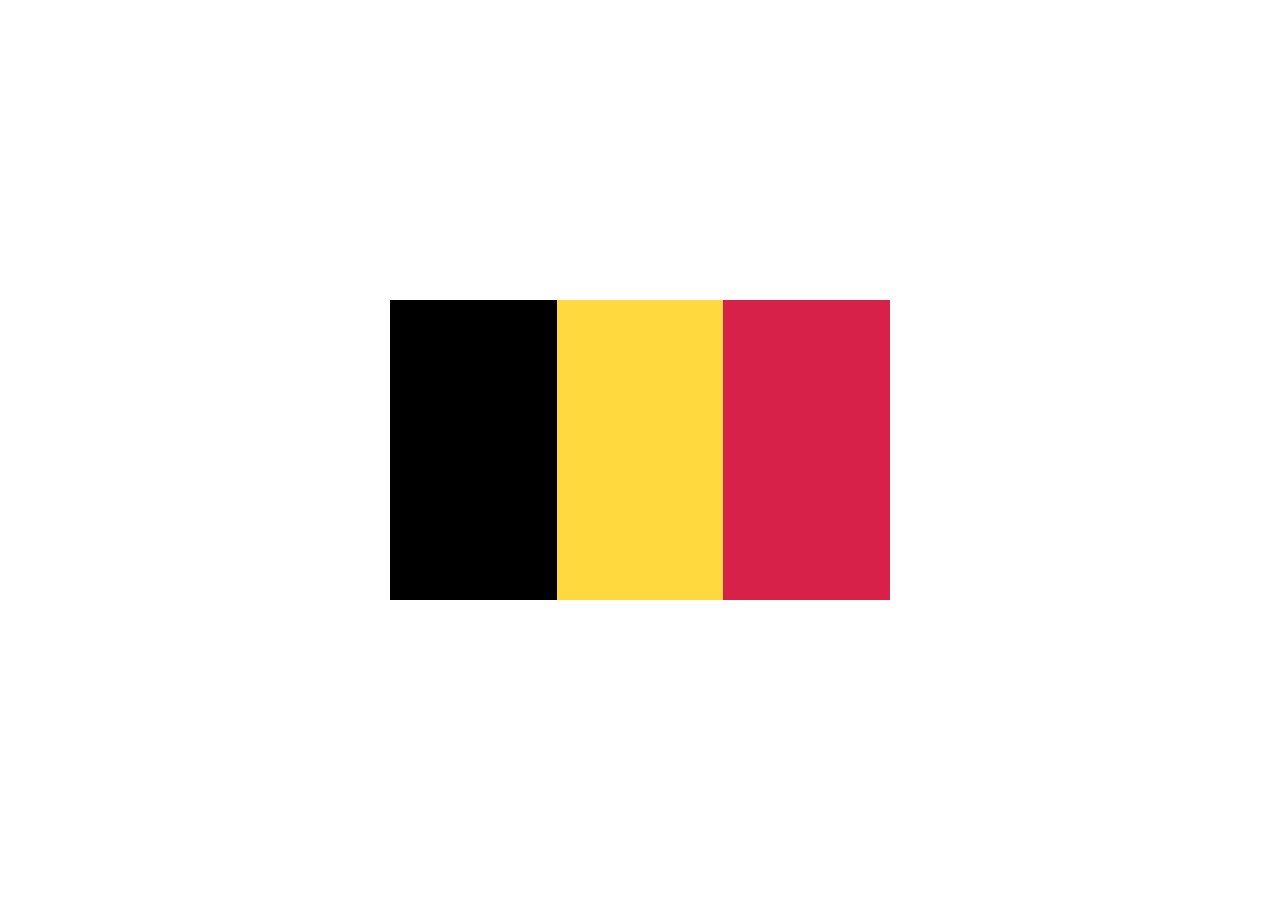
<file: bandera_belgica/index.html>
<!DOCTYPE html>
<html lang="es">
<head>
  <meta charset="UTF-8">
  <meta http-equiv="X-UA-Compatible" content="IE=edge">
  <meta name="viewport" content="width=device-width, initial-scale=1.0">
  <title>iJCode - Bandera de Belgica</title>
  <link rel="stylesheet" href="./css/index.css">
</head>
<body>
  <div class="container">
    <div class="flag"></div>
  </div>
</body>
</html>
</file>
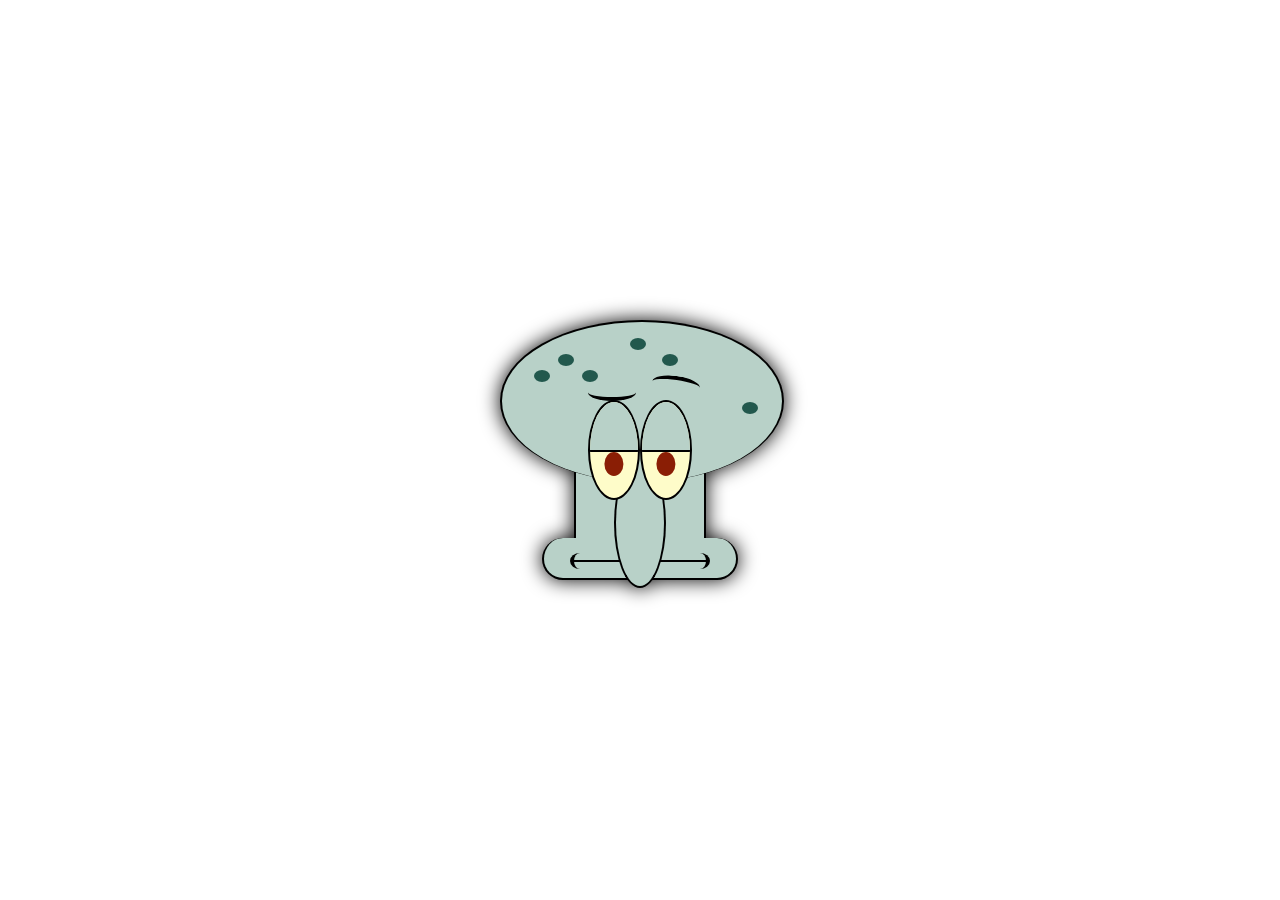
<file: calamardo/index.html>
<!DOCTYPE html>
<html lang="es">
<head>
  <meta charset="UTF-8">
  <meta http-equiv="X-UA-Compatible" content="IE=edge">
  <meta name="viewport" content="width=device-width, initial-scale=1.0">
  <link rel="stylesheet" href="./css/index.css">
  <title>iJCode - Calamardo</title>
</head>
<body>
  <div class="squid">
    <div class="head">
      <div class="hair"></div>
    </div>
    <div class="chin"></div>
    <div class="eye eye-left"></div>
    <div class="eyebrow"></div>
    <div class="eye eye-right"></div>
    <div class="eyebrow"></div>
    <div class="mouth">
      <div class="mouth_line"></div>
    </div>
    <div class="nose"></div>
  </div>
</body>
</html>
</file>
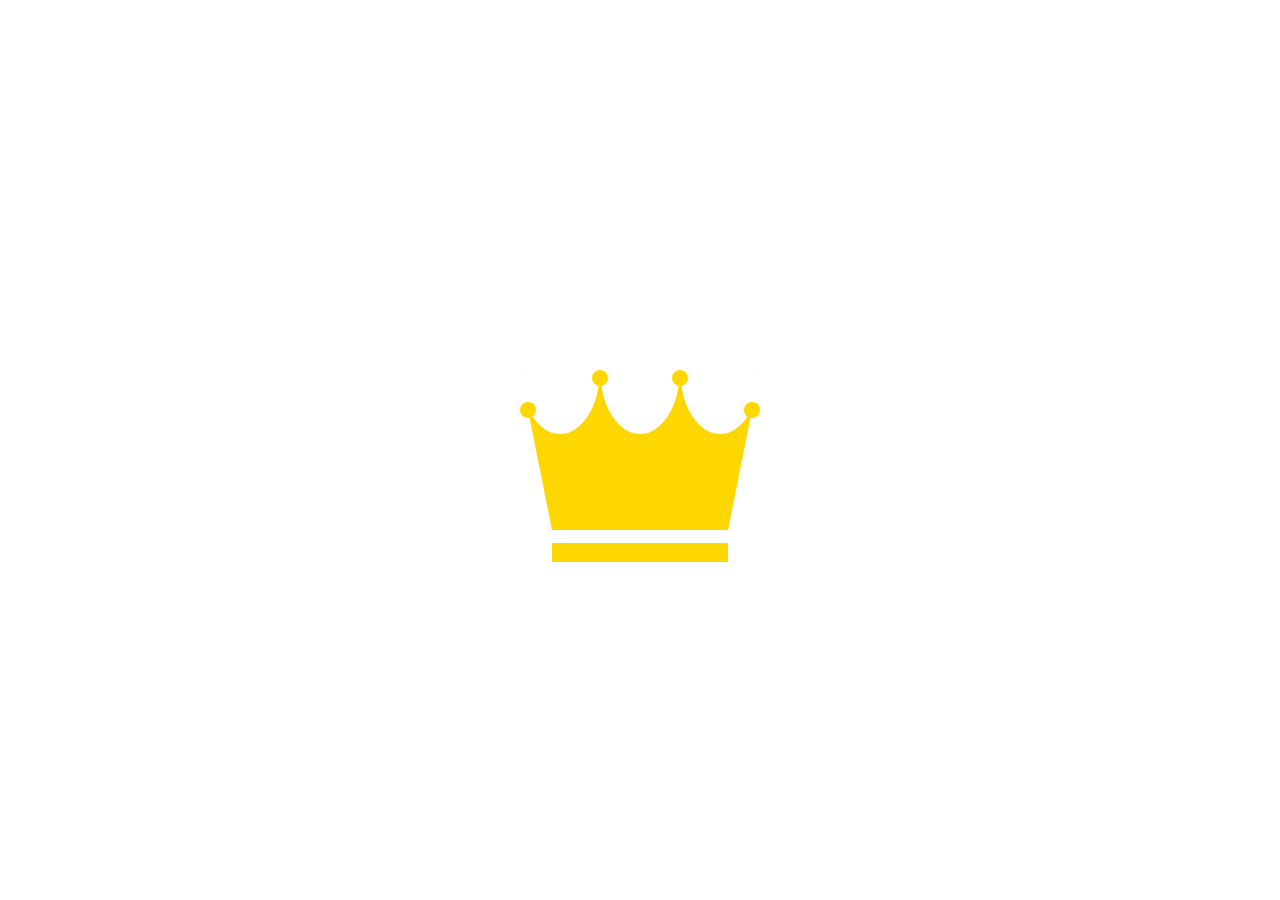
<file: corona/index.html>
<!DOCTYPE html>
<html lang="es">
<head>
  <meta charset="UTF-8">
  <meta http-equiv="X-UA-Compatible" content="IE=edge">
  <meta name="viewport" content="width=device-width, initial-scale=1.0">
  <link rel="stylesheet" href="./css/index.css">
  <title>iJCode - Corona</title>
</head>
<body>
  <div class="crown">
    <div class="line"></div>
  </div>
</body>
</html>
</file>
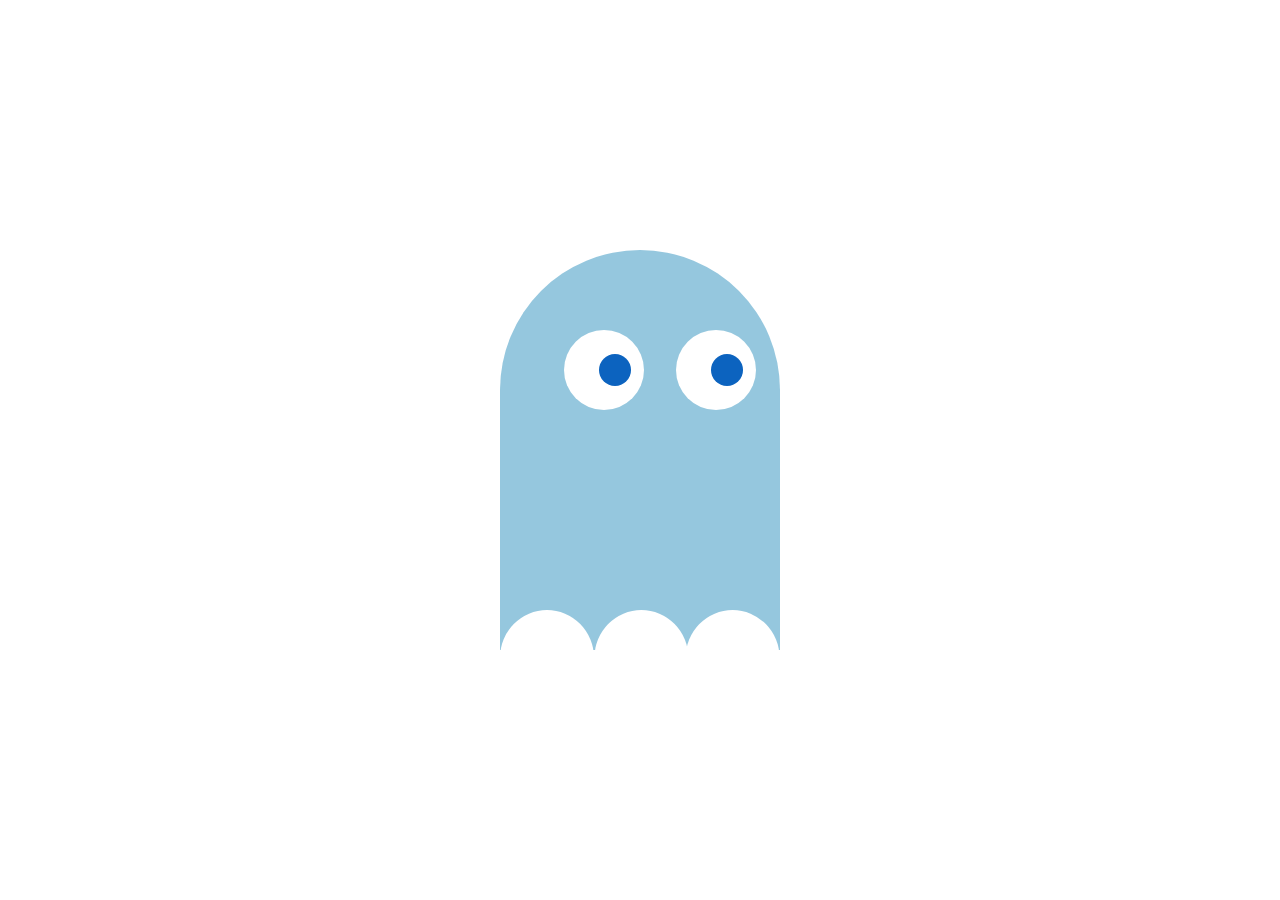
<file: fantasma/index.html>
<!DOCTYPE html>
<html lang="es">
<head>
  <meta charset="UTF-8">
  <meta http-equiv="X-UA-Compatible" content="IE=edge">
  <meta name="viewport" content="width=device-width, initial-scale=1.0">
  <link rel="stylesheet" href="./css/index.css">
  <title>iJCode - Fantasma</title>
</head>
<body>
  <div class="ghost">
    <div class="eye"></div>
  </div>
</body>
</html>
</file>
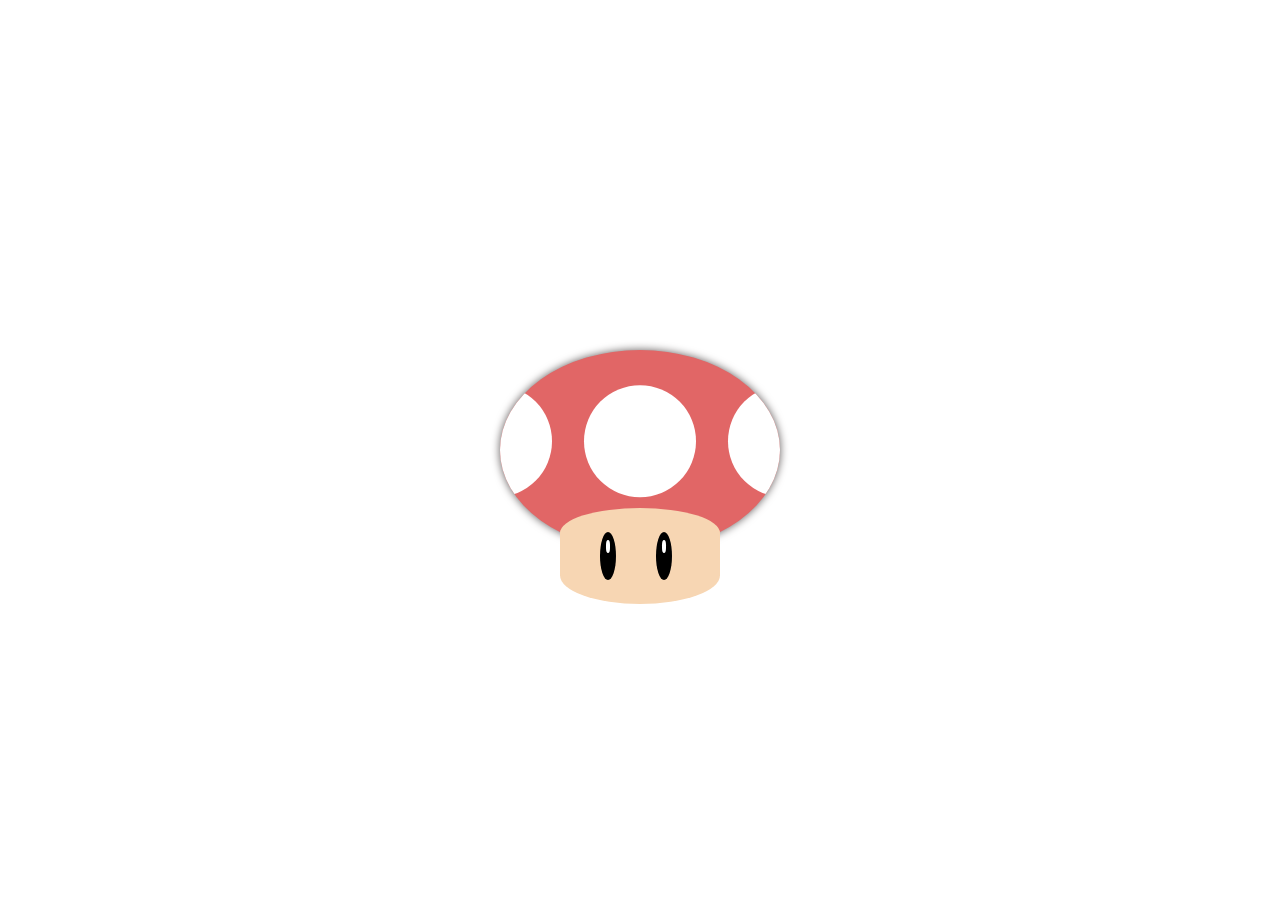
<file: hongo/index.html>
<!DOCTYPE html>
<html lang="es">
<head>
  <meta charset="UTF-8">
  <meta http-equiv="X-UA-Compatible" content="IE=edge">
  <meta name="viewport" content="width=device-width, initial-scale=1.0">
  <link rel="stylesheet" href="./css/index.css">
  <title>iJCode - Hongo</title>
</head>
<body>
  <div class="container">
    <div class="mushroom">
      <div class="head"></div>
      <div class="face"></div>
    </div>
  </div>
</body>
</html>
</file>
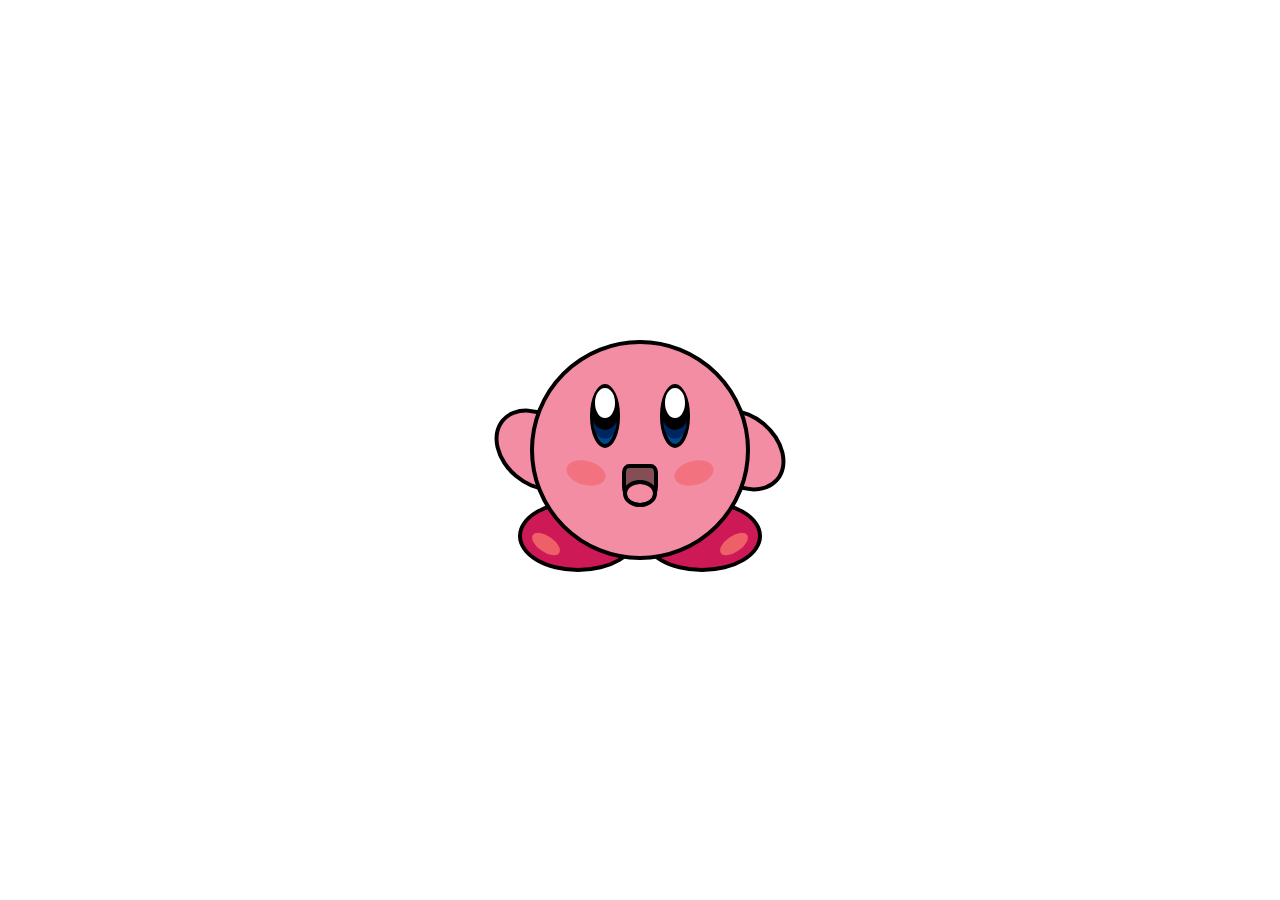
<file: kirby/index.html>
<!DOCTYPE html>
<html lang="es">
<head>
  <meta charset="UTF-8">
  <meta http-equiv="X-UA-Compatible" content="IE=edge">
  <meta name="viewport" content="width=device-width, initial-scale=1.0">
  <link rel="stylesheet" href="./css/index.css">
  <title>iJCode - Kirby</title>
</head>
<body>
  <div class="kirby">
    <div class="eye eye-left">
      <div class="pupil pupil-left"></div>
    </div>
    <div class="eye eye-right">
      <div class="pupil pupil-right"></div>
    </div>
    <div class="mouth"></div>
    <div class="cheeks cheeks-left"></div>
    <div class="cheeks cheeks-right"></div>
    <div class="hand hand-left"></div>
    <div class="hand hand-right"></div>
    <div class="foot foot-left"></div>
    <div class="foot foot-right"></div>
  </div>
</body>
</html>
</file>
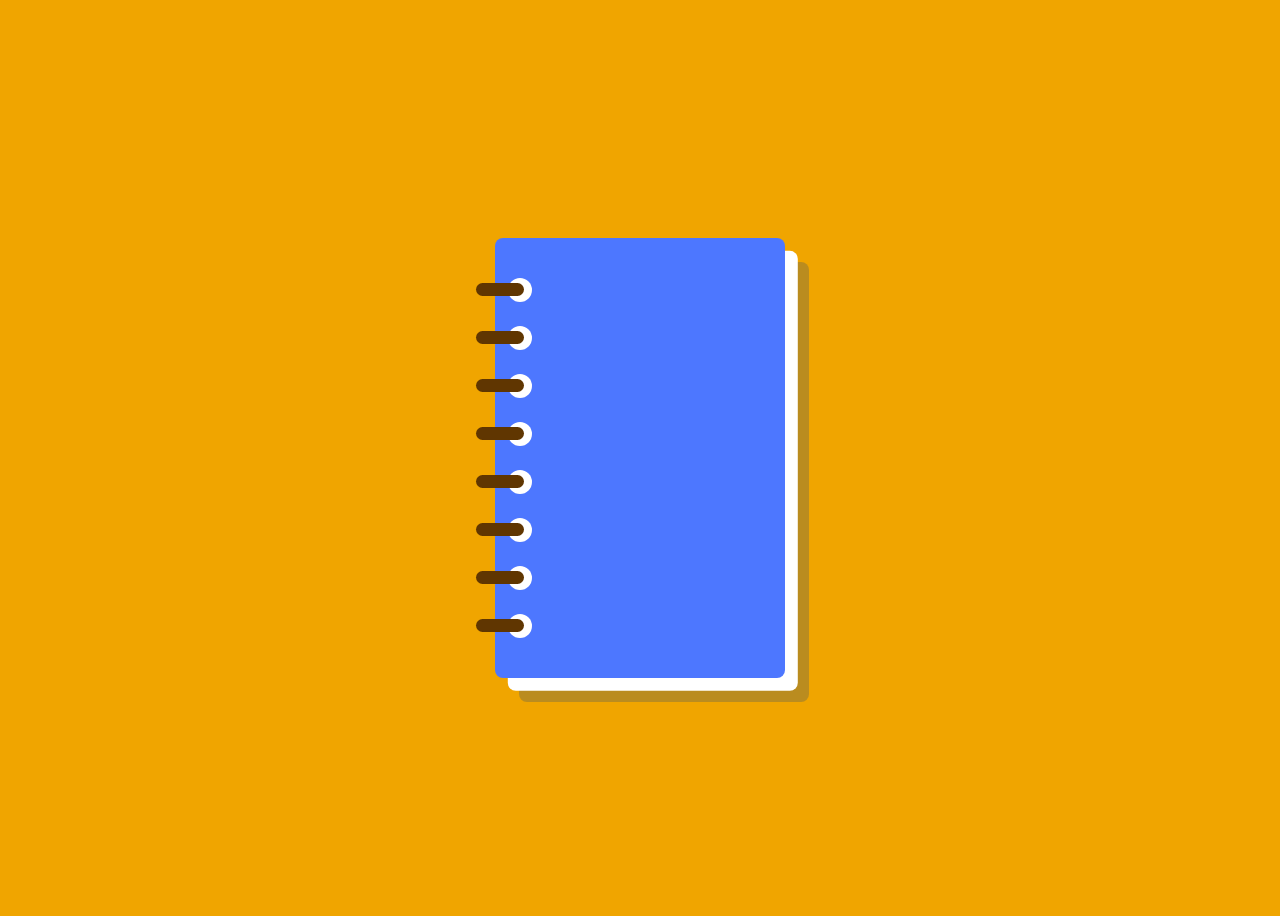
<file: libreta/index.html>
<!DOCTYPE html>
<html lang="es">
<head>
  <meta charset="UTF-8">
  <meta http-equiv="X-UA-Compatible" content="IE=edge">
  <meta name="viewport" content="width=device-width, initial-scale=1.0">
  <title>iJCode - Libreta</title>
  <link rel="stylesheet" href="./css/index.css">
</head>
<body>
  <div class="notebook">
    <div class="circle"></div>
    <div class="line"></div>
  </div>
</body>
</html>
</file>
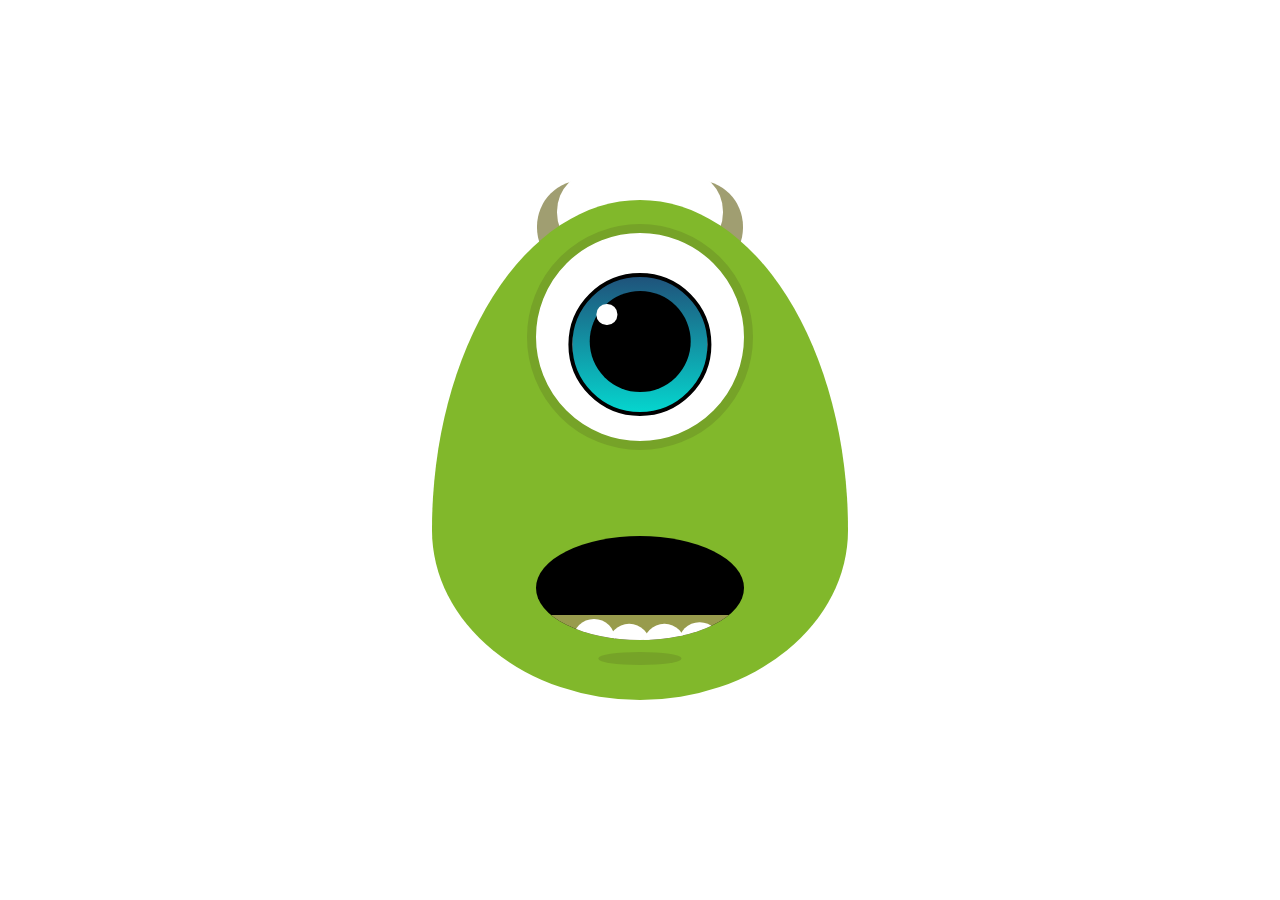
<file: mike_wazowski/index.html>
<!DOCTYPE html>
<html lang="es">
<head>
  <meta charset="UTF-8">
  <meta http-equiv="X-UA-Compatible" content="IE=edge">
  <meta name="viewport" content="width=device-width, initial-scale=1.0">
  <link rel="stylesheet" href="./css/index.css">
  <title>iJCode - Mike</title>
</head>
<body>
  <div class="container">
    <div class="mike">
      <div class="ear ear-left"></div>
      <div class="ear ear-right"></div>
      <div class="eye">
        <div class="iris"></div>
      </div>
      <div class="mouth">
        <div class="tooth"></div>
      </div>
    </div>
  </div>
</body>
</html>
</file>
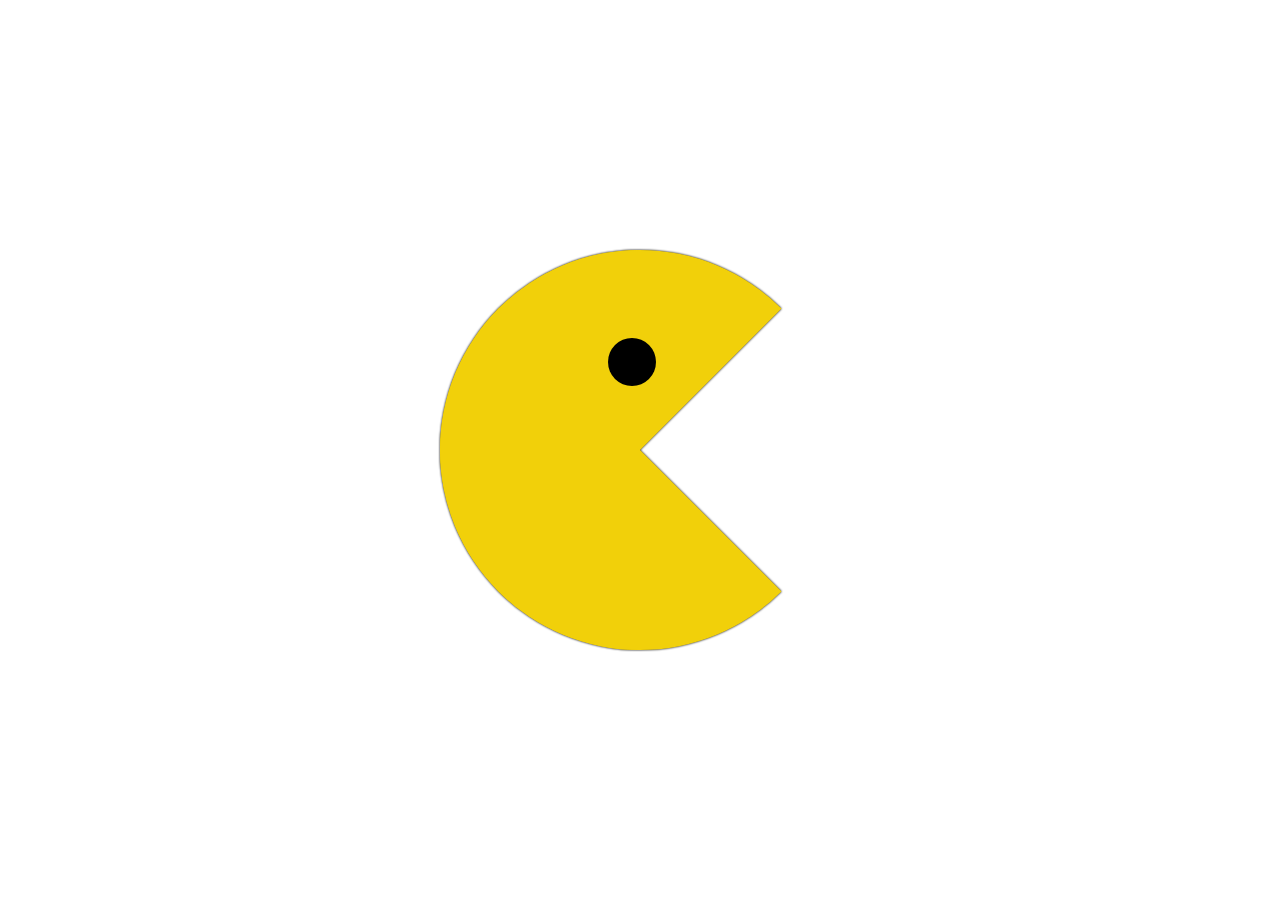
<file: pacman/index.html>
<!DOCTYPE html>
<html lang="es">
<head>
  <meta charset="UTF-8">
  <meta http-equiv="X-UA-Compatible" content="IE=edge">
  <meta name="viewport" content="width=device-width, initial-scale=1.0">
  <title>iJCode - Pacman</title>
  <link rel="stylesheet" href="./css/index.css">
</head>
<body>
  <div class="container">
    <div class="pacman"></div>
  </div>
</body>
</html>
</file>
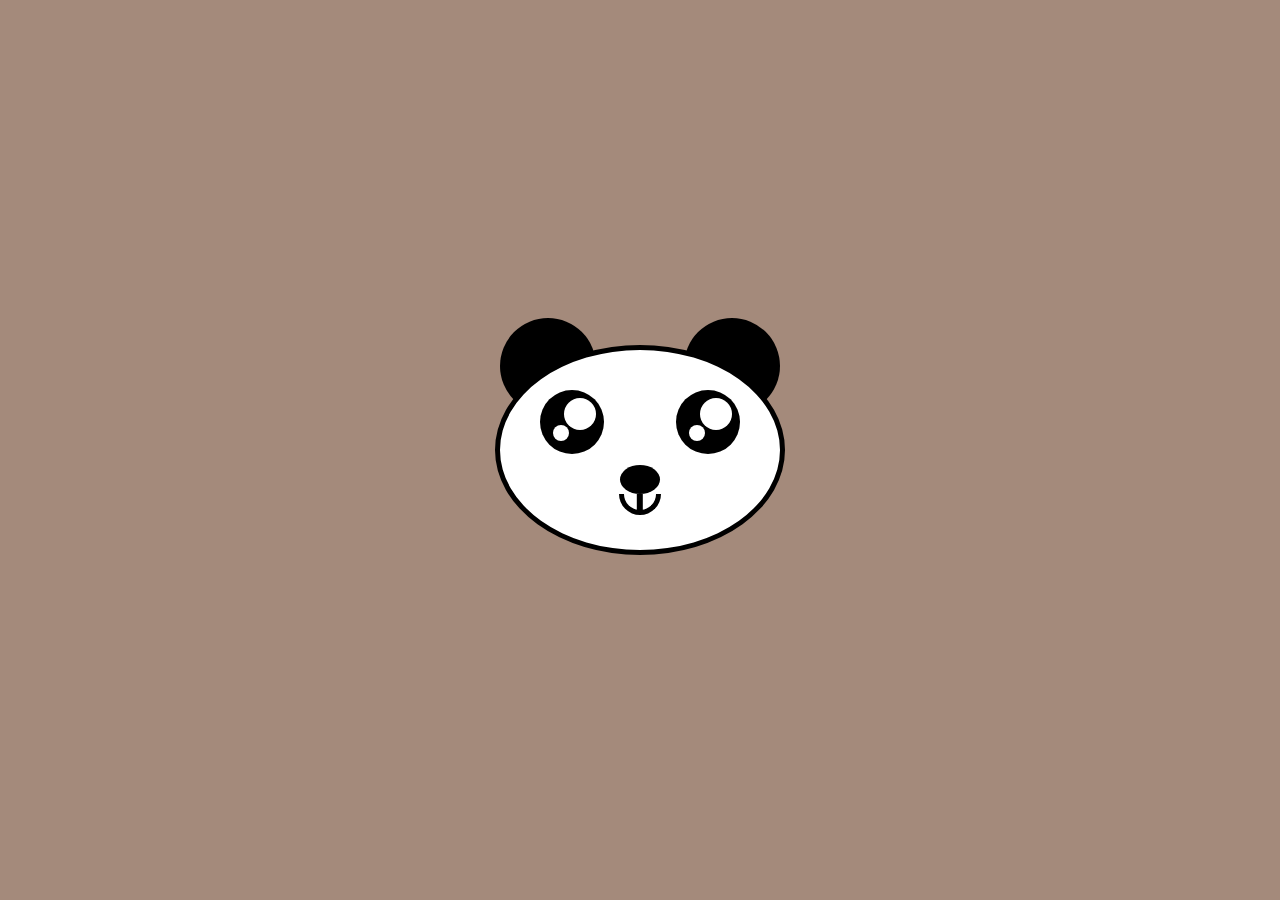
<file: panda/index.html>
<!DOCTYPE html>
<html lang="es">
<head>
  <meta charset="UTF-8">
  <meta http-equiv="X-UA-Compatible" content="IE=edge">
  <meta name="viewport" content="width=device-width, initial-scale=1.0">
  <link rel="stylesheet" href="./css/index.css">
  <title>iJCode - Panda</title>
</head>
<body>
  <div class="panda">
    <div class="ear left_ear"></div>
    <div class="ear right_ear"></div>
    <div class="eye left_eye"></div>
    <div class="eye right_eye"></div>
    <div class="nose"></div>
    <div class="mouth"></div>
  </div>
</body>
</html>
</file>
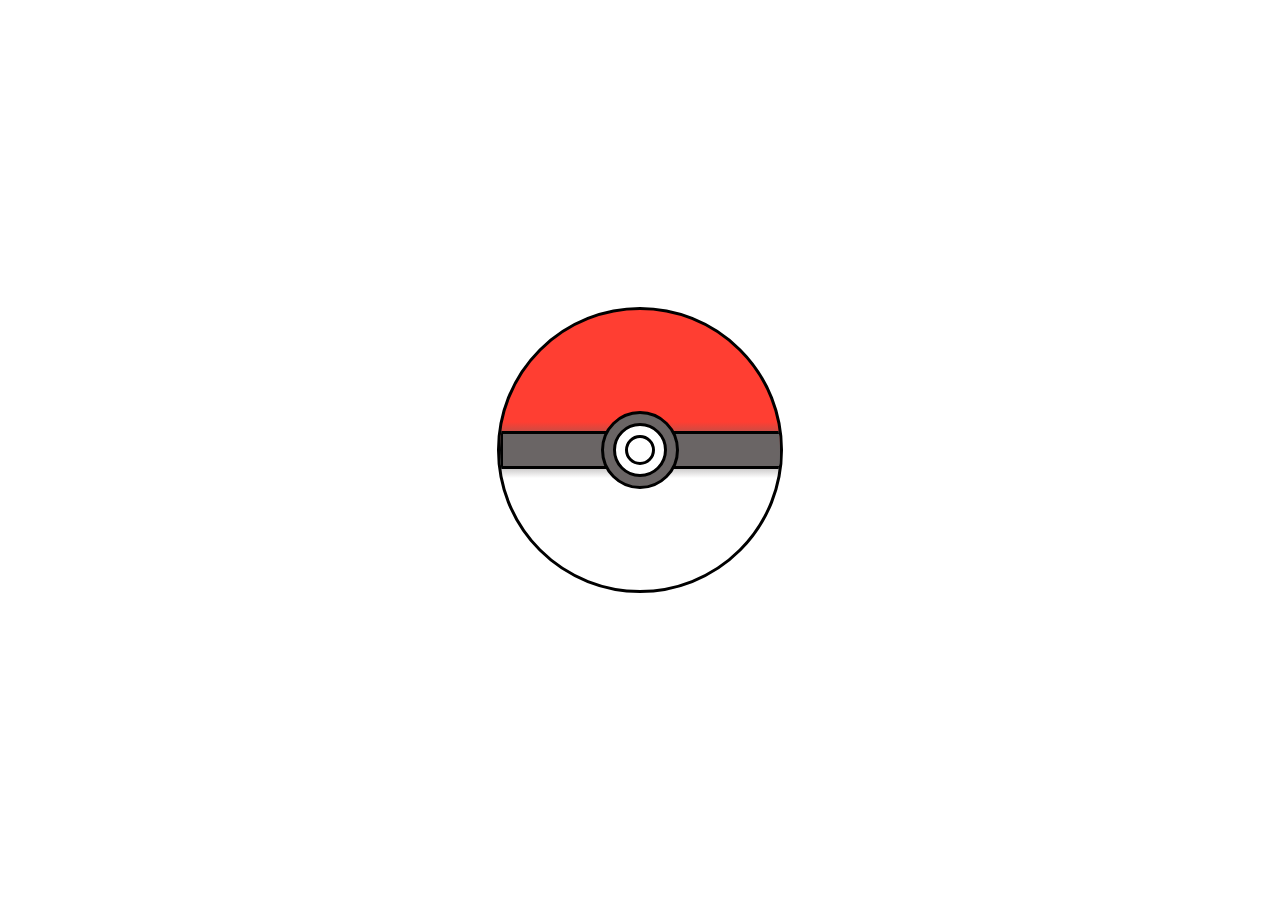
<file: pokebola/index.html>
<!DOCTYPE html>
<html lang="es">
<head>
  <meta charset="UTF-8">
  <meta http-equiv="X-UA-Compatible" content="IE=edge">
  <meta name="viewport" content="width=device-width, initial-scale=1.0">
  <title>iJCode - Pokebola</title>
  <link rel="stylesheet" href="./css/index.css">
</head>
<body>
  <div class="ball">
    <div class="line"></div>
    <div class="circle"></div>
  </div>
</body>
</html>
</file>
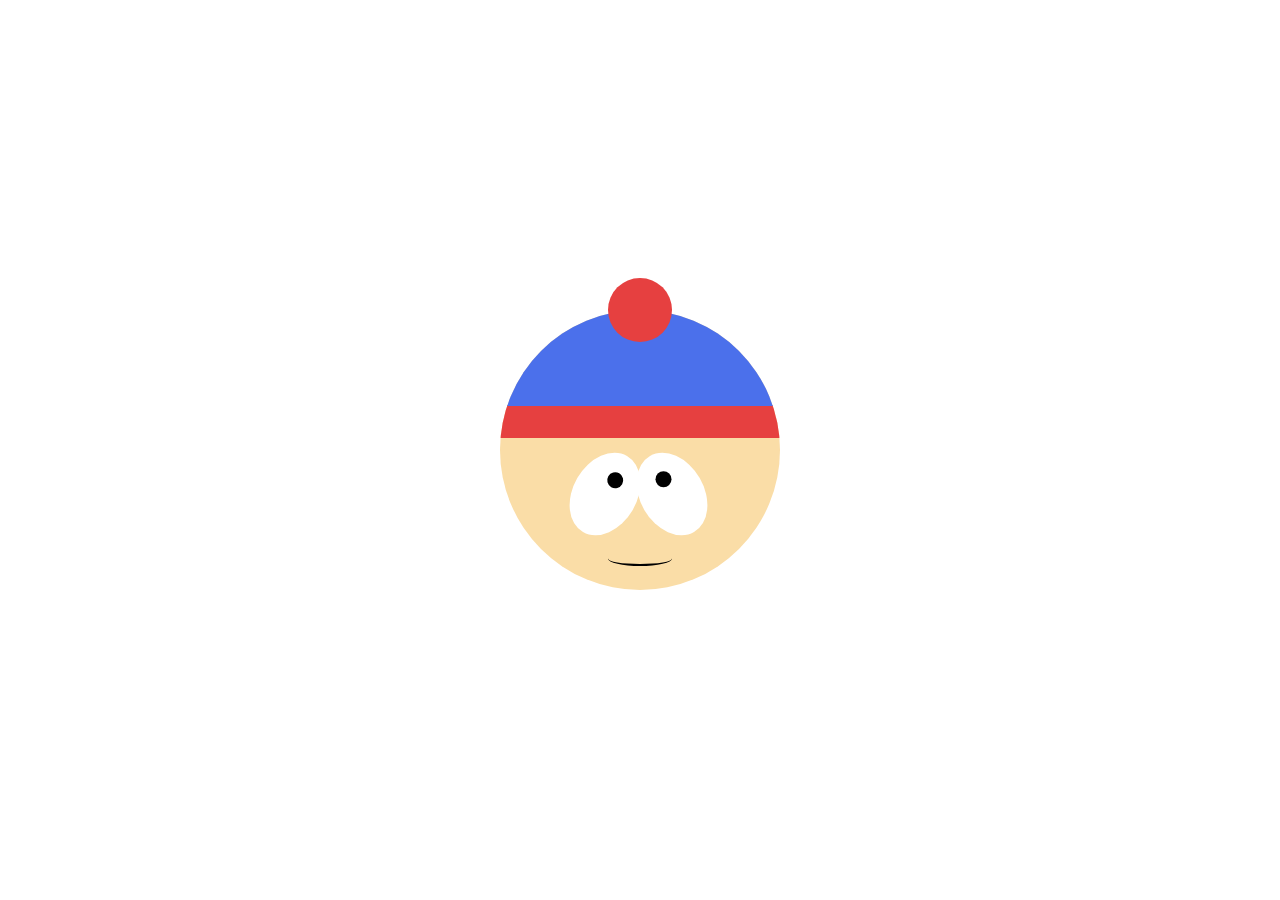
<file: stan/index.html>
<!DOCTYPE html>
<html lang="es">
<head>
  <meta charset="UTF-8">
  <meta http-equiv="X-UA-Compatible" content="IE=edge">
  <meta name="viewport" content="width=device-width, initial-scale=1.0">
  <link rel="stylesheet" href="./css/index.css">
  <title>iJCode - Stan</title>
</head>
<body>
  <div class="stan">
    <div class="head">
      <div class="eye eye-left"></div>
      <div class="eye eye-right"></div>
      <div class="mouth"></div>
    </div>
  </div>
</body>
</html>
</file>
<file: bandera_belgica/css/index.css>
body{
  block-size: 100vh;
  margin: 0;
}
.container{
  align-items: center;
  block-size: 100%;
  display: flex;
  justify-content: center;
  margin: 0 auto;
  width: 90%;
}
.flag{
  block-size: 12.5rem;
  background-color: #FFD93D;
  inline-size: 100%;
  max-inline-size: 31.25rem;
  position: relative;
}
.flag::before{
  background-color: #000;
  block-size: 100%;
  content: '';
  inline-size: calc(100% / 3);
  inset-inline-start: 0;
  position: absolute;
}
.flag::after{
  block-size: 100%;
  background-color: #D82148;
  content: '';
  inline-size: calc(100% / 3);
  inset-inline-end: 0;
  position: absolute;
}
@media screen and (min-width: 425px){
  .flag{
    block-size: 18.75rem;
  }
}
</file>
<file: calamardo/css/index.css>
:root{
  --green: #B8D1C8;
  --gren10: #22584D;
  --red: #8A1E05;
  --black: #000;
  --yellow: #FEFCC9;
  --border: .125rem;
}
body{
  margin: 0;
  block-size: 100vh;
  display: grid;
  place-items: center;
}
.squid{
  inline-size: 17.5rem;
  filter: drop-shadow(0 0 10px);
  position: relative;
}
.head{
  inline-size: 100%;
  block-size: 10rem;
  border-radius: 50%;
  background-color: var(--green);
  border: var(--border) solid var(--black);
  border-block-end: transparent;
  position: relative;
}
.hair{
  position: absolute;
  inline-size: 1rem;
  block-size: .75rem;
  background-color: var(--gren10);
  color: var(--gren10);
  border-radius: 50%;
  filter: none;
  inset-block-start: 3rem;
  inset-inline-start: 2rem;
  box-shadow: 1.5rem -1rem, 3rem 0, 6rem -2rem, 8rem -1rem, 13rem 2rem;
}
.chin{
  inline-size: 8rem;
  block-size: 4.5rem;
  background-color: var(--green);
  margin: 0 auto;
  margin-block-start: -.6rem;
  border: var(--border) solid var(--black);
  border-block-start: transparent;
}
.eye{
  inline-size: 3rem;
  block-size: 6rem;
  position: absolute;
  background-color: var(--yellow);
  border-radius: 50%;
  overflow: hidden;
  border: var(--border) solid var(--black);
  z-index: 20;
}
.eye::before{
  content: '';
  inline-size: 100%;
  block-size: 3rem;
  inset-block-start: 0;
  background-color: var(--green);
  position: absolute;
  border-block-end: var(--border) solid var(--black);
}
.eye::after{
  content: '';
  inline-size: 1.2rem;
  block-size: 1.5rem;
  border-radius: 50%;
  inset-block-end: 1.4rem;
  inset-inline-start: 50%;
  background-color: var(--red);
  position: absolute;
  transform: translate(-50%, 0);
}
.eye.eye-left{
  inset-block-end: 50%;
  inset-inline-start: 50%;
  transform: translate(-100%, 50%);
}
.eye.eye-right{
  inset-block-end: 50%;
  inset-inline-end: 50%;
  transform: translate(100%, 50%);
} 
.eyebrow{
  --border: .3rem;
  inline-size: 3rem;
  block-size: .8rem;
  border: var(--border) solid var(--black);
  border-radius: 50%;
  position: absolute;
}
.eye-left + .eyebrow{
  inset-block-start: 4rem;
  inset-inline-start: 5.5rem;
  border-block-start: none;
  border-inline-end: none;
  border-inline-start: none;
}
.eye-right + .eyebrow{
  inset-block-start: 3.5rem;
  inset-inline-end: 5rem;
  border-block-end: none;
  border-inline-end: none;
  border-inline-start: none;
  transform: rotate(8deg);
}
.mouth{
  inline-size: 12rem;
  border-radius: 1.5rem;
  block-size: 2.5rem;
  background-color: var(--black);
  background-color: var(--green);
  margin: 0 auto;
  margin-block-start: -.5rem;
  border: var(--border) solid var(--black);
  border-block-start: transparent;
  position: relative;
}
.mouth::before,
.mouth::after{
  --border: .25rem;
  content: '';
  inline-size: 1rem;
  block-size: 1rem;
  position: absolute;
  border: var(--border) solid var(--black);
  border-radius: 50%;
}
.mouth::before{
  inset-inline-start: 1.6rem;
  inset-block-end: .6rem;
  border-inline-end: 0;
  border-block-start: 0;
  border-block-end: 0;
}
.mouth::after{
  inset-inline-end: 1.6rem;
  inset-block-end: .6rem;
  border-inline-start: 0;
  border-block-start: 0;
  border-block-end: 0;
}
.mouth_line{
  position: absolute;
  block-size: .15rem;
  inline-size: 70%;
  inset-inline-start: 1.8rem;
  inset-block-end: 1rem;
  background-color: var(--black);
}
.nose{
  inline-size: 3rem;
  block-size: 8rem;
  background-color: var(--green);
  position: absolute;
  border-radius: 50%;
  inset-block-end: -.5rem;
  inset-inline-start: 50%;
  transform: translateX(-50%);
  border: var(--border) solid var(--black);
  border-block-start: 0;
  z-index: 15;
}
</file>
<file: corona/css/index.css>
body{
  margin: 0;
  block-size: 100vh;
  display: grid;
  place-content: center;
}
.crown{
  inline-size: 11rem;
  position: relative;
  border-block-start: 10rem solid gold;
  border-inline-start: 2rem solid transparent;
  border-inline-end: 2rem solid transparent;
}
.crown::before{
  content: '';
  position: absolute;
  block-size: 8rem;
  inline-size: 5rem;
  background-color: white;
  border-radius: 50%;
  inset-block-start: -14rem;
  inset-inline-start: -2rem;
  color: white;
  box-shadow: 5rem 0, 10rem 0;
}
.crown::after{
  content: '';
  position: absolute;
  inline-size: 1rem;
  block-size: 1rem;
  background-color: gold;
  color: gold;
  inset-block-start: -8rem;
  border-radius: 50%;
  inset-inline-start: -2rem;
  box-shadow: 4.5rem -2rem, 9.5rem -2rem, 14rem 0;
}
.line{
  inline-size: 11rem;
  block-size: 1.2rem;
  background-color: gold;
  position: absolute;
  inset-block-end: -2rem;
}
</file>
<file: fantasma/css/index.css>
body{
  margin: 0;
  block-size: 100vh;
  display: grid;
  place-items: center;
}
.ghost{
  block-size: 25rem;
  inline-size: 17.5rem;
  background-color: #95c7de;
  border-radius: 10rem 10rem 0 0;
  position: relative;
}
.ghost::before{
  content: '';
  position: absolute;
  inset-block-end: -3.5rem;
  background-color: white;
  color: white;
  inline-size: 5.9rem;
  block-size: 6rem;
  border-radius: 50%;
  box-shadow: 5.9rem 0, 11.6rem 0;
}
.eye{
  background-color: white;
  color: white;
  position: absolute;
  inset-inline-end: 1.5rem;
  inset-block-start: 5rem;
  inline-size: 5rem;
  block-size: 5rem;
  border-radius: 50%;
  box-shadow: -7rem 0;
}
.eye::before{
  content: '';
  inline-size: 2rem;
  block-size: 2rem;
  border-radius: 50%;
  inset-block-start: 1.5rem;
  inset-inline-end: .8rem;
  background-color: #0c63bf;
  color: #0c63bf;
  box-shadow: -7rem 0;
  position: absolute;
}
</file>
<file: hongo/css/index.css>
body{
  margin: 0;
  block-size: 100vh;
  display: grid;
  place-items: center;
}
.container{
  inline-size: 90%;
  margin: 0 auto;
  display: flex;
  justify-content: center;
}
.mushroom{
  position: relative;
}
.head{
  inline-size: 17.5rem;
  block-size: 12.5rem;
  border-radius: 50%;
  background-color: #e16666;
  position: relative;
  color: #605a5a;
  filter: drop-shadow(0 0 4px);
  overflow: hidden;
}
.head::after{
  content: '';
  position: absolute;
  background-color: white;
  inline-size: 7rem;
  block-size: 7rem;
  border-radius: 50%;
  inset-block-start: 40%;
  inset-inline-start: 50%;
  transform: translate(-50%, -40%);
  color: white;
  box-shadow: 9rem 0, -9rem 0;
}
.face{
  inline-size: 10rem;
  block-size: 6rem;
  background-color: #f7d6b3;
  inset-block-end: -3.4rem;
  position: absolute;
  inset-inline-start: 50%;
  transform: translateX(-50%);
  border-radius: 50% 50% 50% 50% / 26% 26% 30% 30%;
}
.face::before{
  content: '';
  inline-size: 1rem;
  block-size: 3rem;
  border-radius: 50%;
  inset-block-start: 1.5rem;
  inset-inline-start: 2.5rem;
  background-color: black;
  box-shadow: 3.5rem 0;
  position: absolute;
}
.face::after{
  content: '';
  inline-size: .3rem;
  block-size: .8rem;
  border-radius: 50%;
  inset-block-start: 2rem;
  inset-inline-start: 2.85rem;
  background-color: white;
  color: white;
  box-shadow: 3.5rem 0;
  position: absolute;
}
</file>
<file: kirby/css/index.css>
:root{
  --rose: #F38DA4;
  --rose10: #F2676A;
  --black: #000;
  --orange: #F2727F;
  --rose_dark: #CD1956;
  --brown: #844F54;
  --white: #FFF;
  --blue: #004889;
  --blue10: #002662;
  --border: .25rem;
}
body{
  margin: 0;
  block-size: 100vh;
  display: grid;
  place-items: center;
  overflow: hidden;
}
.kirby{
  box-sizing: border-box;
  background-color: var(--rose);
  inline-size: 13.75rem;
  margin: 0 auto;
  aspect-ratio: 1/1;
  border-radius: 50%;
  border: var(--border) solid var(--black);
  position: relative;
  display: flex;
  align-items: center;
  justify-content: center;
}
.eye{
  inline-size: 1.4rem;
  block-size: 3.5rem;
  background-color: var(--blue);
  border: var(--border) solid var(--black);
  border-radius: 50%;
  position: absolute;
  inset-block-start: 2.5rem;
}
.eye.eye-left{
  inset-inline-start: 3.5rem;
}
.eye.eye-right{
  inset-inline-end: 3.5rem;
}
.pupil{
  position: absolute;
  inset-block-start: 0;
  inset-block-end: 1.6rem;
  inset-inline-start: 1px;
  inset-inline-end: 1px;
  background-color: var(--white);
  border-radius: 50%;
  box-shadow: 0 .5rem 0 .25rem var(--black), 0 1.2rem 0 .1rem var(--blue10);
}
.mouth{
  inline-size: 1.8rem;
  block-size: 2.2rem;
  background-color: var(--brown);
  border-radius: 20% 20% 50% 50%;
  border: var(--border) solid var(--black);
  color: var(--black);
  position: absolute;
  inset-block-start: 7.5rem;
  display: flex;
  align-items: flex-end;
  justify-content: center;
}
.mouth::before{
  content: '';
  outline: var(--border) solid var(--black);
  color: var(--black);
  background-color: var(--rose);
  inline-size: 90%;
  block-size: 1.2rem;
  border-radius: 50%;
  position: absolute;
}
.cheeks{
  inline-size: 2.5rem;
  block-size: 1.5rem;
  background-color: var(--orange);
  position: absolute;
  border-radius: 50%;
  transform: rotate(15deg);
}
.cheeks.cheeks-left{
  inset-block-start: 55%;
  inset-inline-start: 15%;
}
.cheeks.cheeks-right{
  inset-block-start: 55%;
  inset-inline-end: 15%;
  transform: rotate(-15deg);
}
.hand{
  inline-size: 4rem;
  block-size: 5.5rem;
  border-radius: 50%;
  border: var(--border) solid var(--black);
  background-color: var(--rose);
  position: absolute;
}
.hand.hand-left{
  inset-block-start: 50%;
  inset-inline-start: -15%;
  transform: translateY(-50%) rotate(130deg);
  z-index: -1;
}
.hand.hand-right{
  inset-block-start: 50%;
  inset-inline-end: -15%;
  transform: translateY(-50%) rotate(130deg);
  z-index: -1;
}
.foot{
  background-color: var(--rose_dark);
  inline-size: 7rem;
  block-size: 4rem;
  border: var(--border) solid var(--black);
  border-radius: 50%;
  position: absolute;
  inset-block-end: -1rem;
  z-index: -1;
}
.foot.foot-left{
  inset-inline-start: -1rem;
}
.foot.foot-left::before{
  transform: rotate(35deg);
  inset-block-start: 2rem;
  inset-inline-start: .5rem;
}
.foot.foot-left::before,
.foot.foot-right::after{
  content: '';
  inline-size: 2rem;
  block-size: 1rem;
  border-radius: 50%;
  position: absolute;
  background-color: var(--rose10);
  opacity: .9;
}
.foot.foot-right{
  inset-inline-end: -1rem;
}
.foot.foot-right::after{
  transform: rotate(-35deg);
  inset-block-end: 1rem;
  inset-inline-end: .5rem;
}
</file>
<file: libreta/css/index.css>
body{
  display: flex;
  align-items: center;
  justify-content: center;
  block-size: 100vh;
  background-color: #F0A500;
}
.notebook{
  position: relative;
  background-color: #4D77FF;
  inline-size: 80%;
  margin: 0 auto;
  max-inline-size: 18.125rem;
  block-size: 27.5rem;
  border-radius: .5rem;
  color: white;
  box-shadow: .8rem .8rem, 1.5rem 1.5rem #515c5c56;
}
.circle{
  inline-size: 1.5rem;
  block-size: 1.5rem;
  border-radius: 50%;
  background-color: white;
  color: white;
  position: absolute;
  inset-block-start: 2.5rem;
  inset-inline-start: .8rem;
  box-shadow: 0 3rem, 0 6rem, 0 9rem, 0 12rem, 0 15rem, 0 18rem, 0 21rem;
}
.line{
  position: absolute;
  inset-block-start: 2.8rem;
  inset-inline-start: -1.2rem;
  border-radius: 2rem;
  color: #603601;
  background-color: #603601;
  inline-size: 3rem;
  block-size: .8rem;
  box-shadow: 0 3rem, 0 6rem, 0 9rem, 0 12rem, 0 15rem, 0 18rem, 0 21rem;
}
</file>
<file: mike_wazowski/css/index.css>
:root{
  --green: #81B82B;
  --green10: #76A328;
  --brown: #989B4C;
  --brown10: #a09e71;
  --black: #000;
  --white: #FFF;
  --linear: linear-gradient(#1F537B, #05D5CE);
}
body{
  margin: 0;
  padding: 0;
  display: grid;
  block-size: 100vh;
  place-content: center;
}
.container{
  inline-size: 90vw;
  margin: 0 auto;
}
.mike{
  background-color: var(--green);
  inline-size: 90%;
  max-inline-size: 26rem;
  aspect-ratio: 1/1.2;
  border-radius: 50% 50% 50% 50% / 66% 66% 34% 34%;
  margin: 0 auto;
  position: relative;
}
.mike::after{
  content: '';
  inline-size: 20%;
  aspect-ratio: 1/.15;
  border-radius: 50%;
  background-color: var(--green10);
  position: absolute;
  inset-block-end: 7%;
  inset-inline-start: 50%;
  transform: translateX(-50%);
}
.ear{
  inline-size: 20%;
  aspect-ratio: 1/1;
  border-radius: 50%;
  position: absolute;
  z-index: -1;
}
.ear.ear-left{
  inset-block-start: -6%;
  inset-inline-start: 30%;
  box-shadow: -15px 15px 0 5px var(--brown10);
}
.ear.ear-right{
  inset-block-start: -6%;
  inset-inline-end: 30%;
  box-shadow: 15px 15px 0 5px var(--brown10);
}
.eye{
  inline-size: 50%;
  aspect-ratio: 1/1;
  background-color: var(--white);
  border-radius: 50%;
  inset-inline-start: 50%;
  inset-block-start: 1.5rem;
  position: absolute;
  transform: translateX(-50%);
  border: .6rem solid var(--green10);
}
.iris{
  inline-size: 65%;
  aspect-ratio: 1/1;
  border-radius: 50%;
  background-image: var(--linear);
  position: absolute;
  border: .25rem solid var(--black);
  inset-block-end: 12%;
  inset-inline-start: 50%;
  transform: translateX(-50%);
}
.iris::before,
.iris::after{
  content: '';
  aspect-ratio: 1/1;
  border-radius: 50%;
  position: absolute;
}
.iris::before{
  background-color: var(--black);
  inline-size: 75%;
  inset-block-start: 10%;
  inset-inline-start: 50%;
  transform: translateX(-50%);
}
.iris::after{
  inline-size: 15%;
  background-color: var(--white);
  inset-block-start: 20%;
  inset-inline-start: 18%;
}
.mouth{
  position: absolute;
  inline-size: 50%;
  aspect-ratio: 1/.5;
  border-radius: 50%;
  background-color: var(--black);
  inset-block-end: 12%;
  inset-inline-start: 50%;
  transform: translateX(-50%);
  overflow: hidden;
}
.mouth::before{
  content: '';
  position: absolute;
  inset-block-end: 0;
  background-color: var(--brown);
  inline-size: 100%;
  aspect-ratio: 1/.12;
}
.tooth{
  inline-size: 20%;
  aspect-ratio: 1/1;
  background-color: var(--white);
  border-radius: 50%;
  position: absolute;
  inset-block-end: -20%;
  inset-inline-start: 18%;
  color: var(--white);
  box-shadow: 2.2rem .3rem, 4.4rem .3rem, 6.6rem .2rem;
}
</file>
<file: pacman/css/index.css>
body{
  block-size: 100vh;
  margin: 0;
}
.container{
  align-items: center;
  block-size: 100%;
  display: flex;
  justify-content: center;
}
.pacman{
  box-sizing: border-box;
  border-block-start: 7.5rem solid #F1D00A;
  border-block-end: 7.5rem solid #F1D00A;
  border-inline-start: 7.5rem solid #F1D00A;
  border-inline-end: 7.5rem solid transparent;
  border-radius: 50%;
  inline-size: 7.5rem;
  position: relative;
  filter: drop-shadow(0 0 1px);
}
.pacman::before{
  block-size: 2rem;
  background-color: #000;
  border-radius: 50%;
  content: '';
  inline-size: 2rem;
  inset-block-start: -5rem;
  inset-inline-end: -.5rem;
  position: absolute;
}
@media screen and (min-width: 765px){
  .pacman{
    border-block-start: 12.5rem solid #F1D00A;
    border-block-end: 12.5rem solid #F1D00A;
    border-inline-start: 12.5rem solid #F1D00A;
    border-inline-end: 12.5rem solid transparent;
    inline-size: 12.5rem;
  }
  .pacman::before{
    block-size: 3rem;
    background-color: #000;
    border-radius: 50%;
    content: '';
    inline-size: 3rem;
    inset-block-start: -7rem;
    inset-inline-end: -1rem;
    position: absolute;
  }
}
</file>
<file: panda/css/index.css>
body{
  margin: 0;
  block-size: 100vh;
  display: flex;
  align-items: center;
  justify-content: center;
  background-color: #a48a7b;
}
.panda{
  inline-size: 17.5rem;
  block-size: 12.5rem;
  border: 5px solid #000;
  border-radius: 50%;
  position: relative;
  background-color: white;
}
.ear{
  position: absolute;
  background-color: #000;
  inline-size: 6rem;
  block-size: 6rem;
  border-radius: 3rem;
  z-index: -1;
}
.left_ear{
  inset-block-start: -2rem;
  inset-inline-start: 0;
}
.right_ear{
  inset-block-start: -2rem;
  inset-inline-end: 0;
}
.eye{
  inline-size: 4rem;
  block-size: 4rem;
  border-radius: 50%;
  background-color: #000;
  position: absolute;
}
.eye::after{
  content: '';
  inline-size: 2rem;
  block-size: 2rem;
  background-color: white;
  border-radius: 50%;
  position: absolute;
  inset-block-start: .5rem;
  inset-inline-end: .5rem;
}
.eye::before{
  content: '';
  inline-size: 1rem;
  block-size: 1rem;
  background-color: white;
  border-radius: 50%;
  position: absolute;
  inset-block-start: 2.2rem;
  inset-inline-end: 2.2rem;
}
.left_eye{
  inset-block-start: 2.5rem;
  inset-inline-start: 2.5rem;
}
.right_eye{
  inset-block-start: 2.5rem;
  inset-inline-end: 2.5rem;
}
.nose{
  position: absolute;
  inline-size: 2.5rem;
  block-size: 1.8rem;
  inset-block-end: 3.5rem;
  background-color: #000;
  border-radius: 50%;
  inset-inline-start: 50%;
  transform: translateX(-50%);
}
.mouth{
  position: absolute;
  inline-size: 2rem;
  block-size: 1rem;
  border: 5px solid #000;
  inset-inline-start: 50%;
  inset-block-end: 2.2rem;
  transform: translateX(-50%);
  border-radius: 0 0 2rem 2rem; 
  border-block-start: 0;
}
.mouth::after{
  content: '';
  inline-size: .4rem;
  block-size: 1rem;
  position: absolute;
  inset-inline-start: 50%;
  background-color: #000;
  transform: translateX(-50%);
  z-index: -1;
}
</file>
<file: pokebola/css/index.css>
body{
  margin: 0;
  display: flex;
  block-size: 100vh;
  align-items: center;
  justify-content: center;
}
.ball{
  inline-size: 17.5rem;
  block-size: 17.5rem;
  border-radius: 50%;
  border: 1px solid;
  position: relative;
  overflow: hidden;
  border: 3px solid black;
  background-image: linear-gradient(#FF3E32 40%, #6a6565 50%, #6a6565 50%, #FFF 60%);
}
.line{
  inline-size: 100%;
  block-size: 2rem;
  background-color: #6a6565;
  border: 3px solid black;
  position: absolute;
  inset-block-start: 50%;
  transform: translateY(-50%);
  z-index: 5;
}
.circle{
  position: absolute;
  background-color: #6a6565;
  border-radius: 50%;
  border: 3px solid black;
  inline-size: 4.5rem;
  block-size: 4.5rem;
  inset-inline-start: 50%;
  transform: translate(-50%, 50%);
  inset-block-end: 50%;
  z-index: 5;
}
.circle::after, .circle::before{
  content: '';
  border: 3px solid black;
  background-color: white;
  position: absolute;
  border-radius: 50%;
  inset-block-start: 50%;
  inset-inline-start: 50%;
  transform: translate(-50%, -50%);
}
.circle::after{
  block-size: 1.5rem;
  inline-size: 1.5rem;
}
.circle::before{
  block-size: 3rem;
  inline-size: 3rem;
}
</file>
<file: stan/css/index.css>
:root{
  --blue: #4b70eb;
  --red: #e64040;
  --white: #FFF;
  --black: #000;
}
body{
  margin: 0;
  display: grid;
  place-items: center;
  block-size: 100vh;
}
.stan{
  inline-size: 100%;
  position: relative;
  block-size: max-content;
}
.stan::after{
  content: '';
  inline-size: 4rem;
  block-size: 4rem;
  border-radius: 50%;
  background-color: var(--red);
  inset-block-start: -2.5rem;
  inset-inline-start: 50%;
  transform: translate(-50%, .5rem);
  position: absolute;
}
.head{
  inline-size: 17.5rem;
  margin: 0 auto;
  border-radius: 50%;
  aspect-ratio: 1/1;
  background-color: rgb(250, 221, 167);
  position: relative;
  overflow: hidden;
}
.head::after{
  content: '';
  position: absolute;
  inset-block-start: 0;
  inset-inline-end: 0;
  inset-inline-start: 0;
  background-color: var(--blue);
  block-size: 6rem;
  border-radius: 50% 50% 0 0;
  box-shadow: 0 2rem var(--red);
}
.eye{
  inline-size: 5.5rem;
  block-size: 4rem;
  background-color: var(--white);
  border-radius: 50%;
  position: absolute;
}
.eye::before{
  content: '';
  block-size: 1rem;
  inline-size: 1rem;
  background-color: var(--black);
  position: absolute;
  border-radius: 50%;
}
.eye.eye-left{
  inset-block-end: 4rem;
  inset-inline-start: 3.8rem;
  transform: rotate(120deg);
}
.eye.eye-left::before{
  inset-block-start: 1.4rem;
  inset-inline-start: 1.2rem;
}
.eye.eye-right{
  inset-block-end: 4rem;
  inset-inline-end: 4rem;
  transform: rotate(-120deg);
}
.eye.eye-right::before{
  inset-block-end: 1.5rem;
  inset-inline-end: 1.2rem;
  transform: rotate(120deg);
}
.mouth{
  position: absolute;
  inset-inline-start: 50%;
  inset-block-end: 1.5rem;
  inline-size: 4rem;
  block-size: .8rem;
  border-radius: 50%;
  border: 2px solid var(--black);
  border-block-start: transparent;
  border-inline-start: transparent;
  border-inline-end: transparent;
  /* background-color: var(--black); */
  transform: translateX(-50%);
}
</file>
